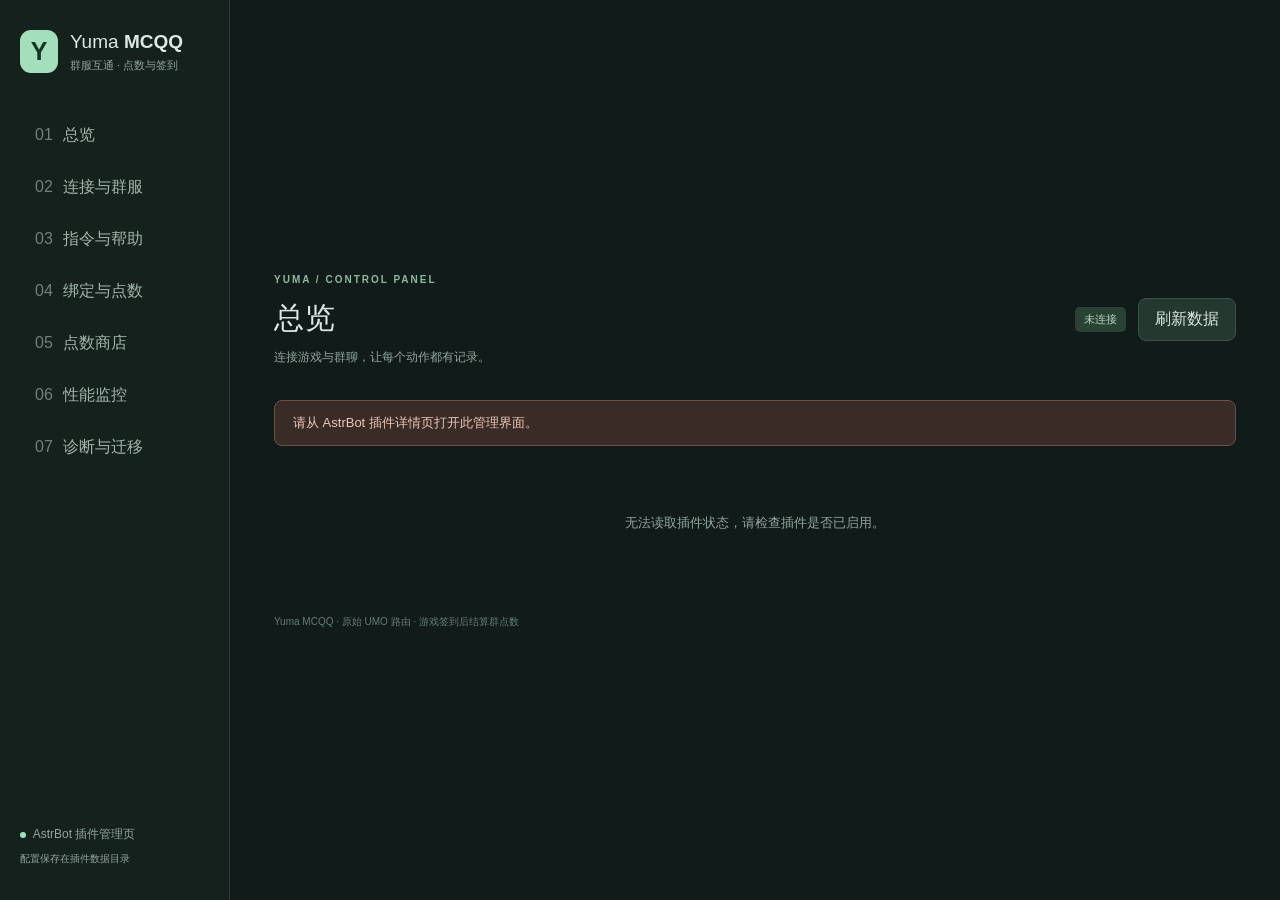
<file: views/dashboard/index.html>
<!doctype html>
<html lang="zh-CN">
<head><meta charset="utf-8"><meta name="viewport" content="width=device-width,initial-scale=1"><title>Yuma MCQQ</title><link rel="stylesheet" href="style.css"></head>
<body>
<div class="shell">
  <aside><div class="brand"><span class="logo">Y</span><div>Yuma <strong>MCQQ</strong><small>群服互通 · 点数与签到</small></div></div>
    <nav id="nav" aria-label="管理导航"></nav><div class="aside-foot"><span class="dot"></span> AstrBot 插件管理页<br><small>配置保存在插件数据目录</small></div>
  </aside>
  <main><header><div><p class="eyebrow">YUMA / CONTROL PANEL</p><h1 id="title">总览</h1><p id="subtitle">连接游戏与群聊，让每个动作都有记录。</p></div><div class="header-actions"><span id="connection" class="badge">正在连接</span><button id="refresh" class="secondary">刷新数据</button></div></header>
    <div id="banner" role="status" hidden></div><section id="content" aria-live="polite"><div class="empty">正在读取插件状态…</div></section>
    <footer>Yuma MCQQ · 原始 UMO 路由 · 游戏签到后结算群点数</footer>
  </main>
</div>
<dialog id="editor"><form id="edit-form"><div class="dialog-head"><div><p class="eyebrow">CONFIGURATION</p><h2 id="dialog-title"></h2></div><button type="button" id="dialog-close" class="icon" aria-label="关闭">×</button></div><div id="fields"></div><div id="dialog-error" role="alert"></div><div class="dialog-foot"><button type="button" id="cancel" class="secondary">取消</button><button id="save" type="submit">保存</button></div></form></dialog>
<dialog id="output"><div class="dialog-head"><h2 id="output-title">操作结果</h2><button id="output-close" class="icon" aria-label="关闭">×</button></div><pre id="output-text"></pre></dialog>
<script type="module" src="app.js"></script>
</body></html>
</file>
<file: views/dashboard/style.css>
:root{font-family:Inter,"Segoe UI","Microsoft YaHei",sans-serif;color:#dce8e4;background:#111b19;font-synthesis:none;--line:#2b3b36;--muted:#91a69e;--accent:#a4dfbc;--panel:#192722;--red:#f0a49c}*{box-sizing:border-box}body{margin:0}button,input,select,textarea{font:inherit}button{border:0;border-radius:8px;background:var(--accent);color:#123526;padding:10px 16px;font-weight:600;cursor:pointer}button:hover{filter:brightness(1.08)}button:disabled{opacity:.5;cursor:wait}button.secondary{background:#24382f;color:#dce8e4;border:1px solid #3b5347}button.danger{background:#442d2b;color:#ffc7be}button.small{padding:6px 10px;font-size:12px}button.icon{background:transparent;color:var(--muted);font-size:26px;padding:0 7px}.shell{min-height:100vh;display:grid;grid-template-columns:230px minmax(0,1fr)}aside{background:#14211c;border-right:1px solid var(--line);padding:30px 20px;display:flex;flex-direction:column;gap:40px}.brand{display:flex;gap:12px;align-items:center;font-size:19px}.brand small{display:block;font-size:11px;color:var(--muted);margin-top:5px}.logo{width:38px;height:43px;display:grid;place-items:center;background:var(--accent);color:#173525;border-radius:11px;font-weight:800;font-size:25px}nav{display:flex;flex-direction:column;gap:7px}nav button{text-align:left;background:transparent;color:#a0b5aa;font-weight:400;padding:12px 15px}nav button.active{background:#294534;color:#c4f3d3}nav button span{display:inline-block;width:28px;opacity:.65}.aside-foot{margin-top:auto;font-size:12px;line-height:2;color:var(--muted)}.aside-foot small{font-size:10px}.dot{display:inline-block;width:6px;height:6px;background:var(--accent);border-radius:50%;margin-right:4px}main{padding:38px 44px;max-width:1600px;width:100%;margin:auto}header{display:flex;justify-content:space-between;align-items:center;gap:20px;margin-bottom:32px}.eyebrow{font-size:10px;font-weight:700;letter-spacing:2px;color:#8db99d;margin:0 0 10px}h1{font-size:30px;font-weight:600;margin:0 0 8px;letter-spacing:1px}h2{font-size:18px;margin:0}h3{font-size:15px;margin:0 0 8px}p{line-height:1.7}header p:not(.eyebrow){font-size:12px;color:var(--muted);margin:0}.header-actions{display:flex;align-items:center;gap:12px;flex-shrink:0}.badge{display:inline-flex;font-size:11px;border-radius:5px;padding:5px 9px;background:#2a4234;color:#b4d6bf}.badge.off{background:#382e2b;color:#e1b9a1}.cards{display:grid;grid-template-columns:repeat(4,minmax(0,1fr));gap:16px;margin-bottom:24px}.card,.panel{background:var(--panel);border:1px solid var(--line);border-radius:12px}.card{padding:22px}.card .label{color:var(--muted);font-size:12px}.card .number{font-size:32px;font-weight:500;margin:12px 0 6px}.card .hint{color:#8bad98;font-size:11px}.panel{padding:23px;margin-bottom:20px}.panel-head,.toolbar{display:flex;gap:12px;align-items:center;justify-content:space-between;margin-bottom:20px}.panel-head p{margin:5px 0 0;color:var(--muted);font-size:12px}.toolbar{justify-content:flex-start;flex-wrap:wrap}.toolbar .spacer{flex:1}.muted{color:var(--muted);font-size:12px}.empty{padding:48px 20px;text-align:center;color:var(--muted);font-size:13px}.table-wrap{overflow-x:auto}table{width:100%;border-collapse:collapse;font-size:12px}th{text-align:left;color:var(--muted);font-weight:500;padding:11px 12px;background:#17231e}td{border-bottom:1px solid var(--line);padding:14px 12px;max-width:360px;overflow-wrap:anywhere}tr:last-child td{border-bottom:0}.actions{display:flex;gap:7px;flex-wrap:wrap}.mono{font-family:Consolas,monospace;font-size:11px;color:#b3c9bb}.grid-two{display:grid;grid-template-columns:1fr 1fr;gap:20px}.flow{display:flex;align-items:center;gap:12px;flex-wrap:wrap;padding:24px 0}.flow span{background:#22392b;padding:12px;border-radius:7px;font-size:12px}.flow i{color:#73967d;font-style:normal}.note{border-left:3px solid #81b997;background:#1d3026;padding:14px 18px;font-size:12px;color:#b8d0c0;line-height:1.8}.chart{width:100%;height:auto;display:block;min-height:180px}.metric-head{display:flex;justify-content:space-between;color:var(--muted);font-size:11px}.metric-head strong{font-size:22px;color:var(--accent)}#banner{padding:13px 18px;border:1px solid #6b5148;background:#392b26;color:#edc6b7;border-radius:8px;margin-bottom:20px;font-size:13px}footer{font-size:10px;color:#647e70;margin-top:35px}dialog{width:min(760px,94vw);max-height:90vh;border:1px solid #3c5647;border-radius:14px;background:#17251f;color:#dce8e4;padding:25px}dialog::backdrop{background:#050d09ba;backdrop-filter:blur(4px)}.dialog-head{display:flex;justify-content:space-between;align-items:center;margin-bottom:24px}.dialog-foot{display:flex;justify-content:flex-end;gap:10px;margin-top:24px;padding-top:18px;border-top:1px solid var(--line)}#fields{display:grid;grid-template-columns:1fr 1fr;gap:18px}.field{display:flex;flex-direction:column;gap:8px;font-size:12px}.field.wide{grid-column:1/-1}.field small{color:var(--muted);line-height:1.6;font-size:11px}input,select,textarea{border:1px solid #3b5144;border-radius:7px;padding:10px 12px;background:#101c16;color:#e1eee5;width:100%;outline:none}input:focus,textarea:focus,select:focus{border-color:#96d0aa;box-shadow:0 0 0 2px #96d0aa15}input[type=checkbox]{width:18px;height:18px;accent-color:#94d3aa}textarea{min-height:110px;resize:vertical;font-family:Consolas,"Microsoft YaHei",monospace;font-size:12px;line-height:1.7}.field.check{flex-direction:row;align-items:center}.field.check small{margin-left:auto}#dialog-error{color:var(--red);font-size:12px;margin-top:12px;line-height:1.8}pre{white-space:pre-wrap;overflow-wrap:anywhere;line-height:1.8;font-family:Consolas,"Microsoft YaHei",monospace;font-size:12px;max-height:60vh;overflow:auto}.tabs{display:flex;gap:8px;margin-bottom:18px}.scope-select{max-width:380px}.chips{display:flex;flex-wrap:wrap;gap:7px}.legend{font-size:11px;color:var(--muted);margin-top:12px}.status-success{color:#a5e4b8}.status-unknown{color:#ebce8e}.status-failed{color:var(--red)}@media(max-width:1050px){main{padding:28px 25px}.cards{grid-template-columns:repeat(2,1fr)}.shell{grid-template-columns:190px 1fr}.brand{font-size:16px}.grid-two{grid-template-columns:1fr}.header-actions{flex-direction:column;align-items:flex-end}}@media(max-width:700px){.shell{display:block}aside{padding:18px;border-right:0;border-bottom:1px solid var(--line);gap:18px}nav{flex-direction:row;overflow:auto;gap:2px}nav button{white-space:nowrap;font-size:11px;padding:9px}nav button span,.aside-foot{display:none}main{padding:24px 16px}h1{font-size:24px}.cards{gap:10px}.card{padding:15px}.card .number{font-size:27px}.header-actions .badge{display:none}#fields{grid-template-columns:1fr}.field.wide{grid-column:auto}header{align-items:flex-start}.panel{padding:16px}.toolbar{gap:8px}}

/* 1.1: explicit form groups and independent message/event switches. */
[hidden]{display:none!important}
#fields>.wide,.form-grid>.wide{grid-column:1/-1}
.form-grid{display:grid;grid-template-columns:1fr 1fr;gap:18px;padding-top:20px}
.form-section{padding:10px 0 0;border-top:1px solid var(--line)}
.form-section p{margin:6px 0 0;line-height:1.7}
.advanced{border:1px solid var(--line);border-radius:8px;padding:14px;grid-column:1/-1}
.advanced summary{cursor:pointer;color:var(--muted);font-size:12px;line-height:1.7}
.checkbox-set{margin:0;padding:15px;border:1px solid var(--line);border-radius:8px}
.checkbox-set legend{padding:0 6px;font-size:13px;color:var(--accent)}
.checkbox-set p{margin:0 0 12px}
.checkbox-grid{display:grid;grid-template-columns:repeat(auto-fit,minmax(130px,1fr));gap:12px}
.toggle-item{display:flex;align-items:center;gap:9px;font-size:12px;cursor:pointer}
.toggle-item input{flex:0 0 auto}
@media(max-width:700px){.form-grid{grid-template-columns:1fr}.checkbox-grid{grid-template-columns:1fr 1fr}}
[type="color"] { min-height: 42px; padding: 5px !important; cursor: pointer; }
[type="color"]::-webkit-color-swatch-wrapper { padding: 0; }
[type="color"]::-webkit-color-swatch { border: 0; border-radius: 4px; }
.pagination{display:flex;align-items:center;gap:12px;flex-wrap:wrap;padding-top:16px;font-size:12px;color:var(--muted)}
.pagination label{display:flex;align-items:center;gap:8px}.pagination select{width:auto;padding:7px 10px}.page-count{margin-right:auto}
.paged-table[aria-busy="true"]{opacity:.65;pointer-events:none;min-height:80px}
.panel>.chart~small{display:block;line-height:1.8;color:var(--muted)}
.policy-dialog{width:min(1000px,94vw)}.policy-dialog>.toolbar{margin-top:20px}
</file>
